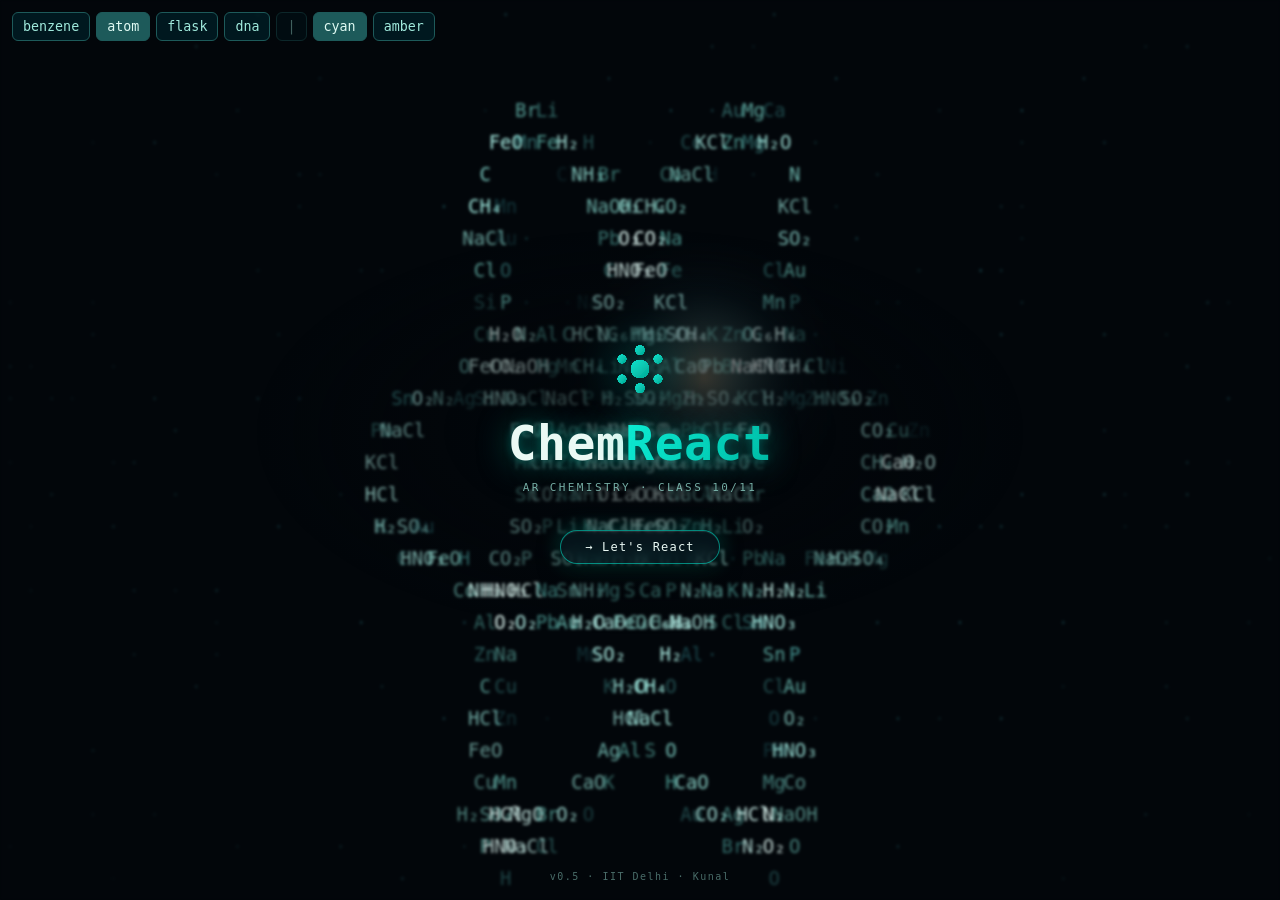
<file: previews/ascii-splash.html>
<!DOCTYPE html>
<html lang="en">
<head>
<meta charset="utf-8">
<meta name="viewport" content="width=device-width,initial-scale=1">
<title>ChemReact ASCII Splash</title>
<style>
  html,body { margin:0; height:100%; overflow:hidden; background:#02060a;
              font-family: ui-monospace, "JetBrains Mono", Consolas, monospace; color:#dffaf3; }
  /* ASCII bg gets a tiny blur — keeps texture legible from distance, makes
     foreground chrome (logo + button) read cleanly. App name is priority. */
  canvas    { display:block; width:100vw; height:100vh; filter: blur(1.4px); }

  /* Soft radial darken behind the title — pulls the bg back so text pops
     without killing the ascii effect. Sits between canvas and chrome. */
  .splash-mask { position:fixed; inset:0; z-index:1; pointer-events:none;
                 background: radial-gradient(ellipse 40% 30% at 50% 48%,
                                              rgba(2,6,10,0.78) 0%,
                                              rgba(2,6,10,0.55) 35%,
                                              rgba(2,6,10,0) 75%); }

  /* Splash chrome — mark + name + button stack, centered. */
  .splash-ui   { position:fixed; inset:0; z-index:5; display:flex; flex-direction:column;
                 align-items:center; justify-content:center; gap:14px;
                 pointer-events:none; padding:0 32px; text-align:center; }
  .splash-mark { width:64px; height:64px; opacity:0.95;
                 filter:drop-shadow(0 0 24px rgba(0,229,204,0.6)); }
  .splash-name { margin:4px 0 0; font-size:48px; font-weight:600; letter-spacing:0.5px;
                 line-height:1; color:#eaf9f4;
                 text-shadow:0 2px 32px rgba(0,229,204,0.55), 0 0 10px rgba(0,229,204,0.25); }
  .splash-name span { background:linear-gradient(120deg,#14F0D8 0%,#00B09B 100%);
                      -webkit-background-clip:text; background-clip:text; color:transparent; }
  .splash-tag  { margin:0; font-size:11px; opacity:0.72; color:#9fe9dc;
                 letter-spacing:2.4px; text-transform:uppercase; }
  /* Play button: cyan halo + slow pulse so it reads as the call-to-action
     even under the busy ASCII bg. The "→" is a reaction arrow, on-theme. */
  .splash-play { position:relative; pointer-events:auto; margin-top:22px;
                 padding:10px 24px; border-radius:24px;
                 background:rgba(8,30,38,0.55); border:1px solid rgba(0,229,204,0.55);
                 backdrop-filter:blur(8px) saturate(140%);
                 -webkit-backdrop-filter:blur(8px) saturate(140%);
                 color:#eaf9f4; font:12px/1 ui-monospace,monospace; letter-spacing:1.2px;
                 cursor:pointer;
                 box-shadow:
                   0 8px 22px rgba(0,0,0,0.5),
                   inset 0 1px 0 rgba(255,255,255,0.08),
                   0 0 22px rgba(0,229,204,0.28);
                 transition: transform .18s ease, box-shadow .18s ease, background .18s ease;
                 animation: btnPulse 3.4s ease-in-out infinite; }
  .splash-play:hover  { background:rgba(12,50,60,0.72); transform:translateY(-2px); }
  .splash-play:active { transform:translateY(0) scale(0.97); }
  @keyframes btnPulse {
    0%, 100% { box-shadow: 0 12px 32px rgba(0,0,0,0.55), inset 0 1px 0 rgba(255,255,255,0.08), 0 0 22px rgba(0,229,204,0.22); }
    50%      { box-shadow: 0 12px 32px rgba(0,0,0,0.55), inset 0 1px 0 rgba(255,255,255,0.08), 0 0 38px rgba(0,229,204,0.45); }
  }
  .splash-credit { position:fixed; left:0; right:0; bottom:18px; z-index:5;
                   text-align:center; font-size:10px; letter-spacing:1.5px;
                   color:rgba(159,233,220,0.45); pointer-events:none; }

  .toolbar  { position:fixed; top:12px; left:12px; z-index:10; display:flex; gap:6px;
              font:12px/1.2 ui-monospace,Consolas,monospace; color:#9fe9dc; }
  .toolbar button { background:rgba(0,40,50,0.55); color:#9fe9dc; border:1px solid #1d5a5a;
                    padding:6px 10px; border-radius:6px; cursor:pointer; font-family:inherit; }
  .toolbar button.on { background:#1d5a5a; color:#dffaf3; }
</style>
</head>
<body>
<canvas id="c"></canvas>
<div class="splash-mask"></div>

<div class="splash-ui">
  <!-- Atom mark — same goo metaball style as the project's logo. -->
  <svg class="splash-mark" viewBox="0 0 64 64" aria-hidden="true">
    <defs>
      <filter id="sp-goo" x="-20%" y="-20%" width="140%" height="140%">
        <feGaussianBlur in="SourceGraphic" stdDeviation="1.3" result="b"/>
        <feColorMatrix in="b" mode="matrix"
          values="1 0 0 0 0  0 1 0 0 0  0 0 1 0 0  0 0 0 22 -10" result="g"/>
        <feComposite in="SourceGraphic" in2="g" operator="atop"/>
      </filter>
      <linearGradient id="sp-grad" x1="0%" y1="0%" x2="100%" y2="100%">
        <stop offset="0%"  stop-color="#14F0D8"/>
        <stop offset="100%" stop-color="#00B09B"/>
      </linearGradient>
    </defs>
    <g filter="url(#sp-goo)" fill="url(#sp-grad)">
      <circle cx="32" cy="32" r="9.5"/>
      <circle cx="32" cy="13" r="5.2"/>
      <circle cx="32" cy="51" r="5.2"/>
      <circle cx="14" cy="22" r="4.8"/>
      <circle cx="50" cy="22" r="4.8"/>
      <circle cx="14" cy="42" r="4.8"/>
      <circle cx="50" cy="42" r="4.8"/>
    </g>
  </svg>
  <h1 class="splash-name">Chem<span>React</span></h1>
  <p class="splash-tag">AR Chemistry · Class 10/11</p>
  <button class="splash-play" type="button">→ Let's React</button>
</div>
<div class="splash-credit">v0.5 · IIT Delhi · Kunal</div>

<div class="toolbar" id="toolbar"></div>
<script>
// ───── CONFIG ──────────────────────────────────────────────────────────
const CONFIG = {
  symbolDensity:  0.72,
  animationSpeed: 1,
  palette:        'cyan',       // 'cyan' | 'amber'
  sourceImage:    'atom',       // 'benzene' | 'atom' | 'flask' | 'dna'
  cols:           62,
  swapInterval:   1100,         // ms — average swap interval per cell
  pulseCycle:     5400,         // ms — pulse wave period from atom center
  vignette:       0.92          // 0..1 — corner darkening strength
};

const ELEMENTS = ['H','O','C','N','Na','Fe','Cu','Ag','Au','K','Cl','Mg','Ca','Zn','S','P','Li','Br','Si','Al','Mn','Co','Ni','Pb','Sn'];
const FORMULAS = ['H₂O','CO₂','NH₃','CH₄','NaCl','O₂','HCl','H₂','N₂','SO₂','HNO₃','H₂SO₄','C₆H₆','NaOH','KCl','MgO','CaO','FeO'];

const PALETTES = {
  cyan:  { bg:'#02060a', shadow:[2,6,10],   dim:[60,170,180],  mid:[120,235,220], bright:[230,255,250] },
  amber: { bg:'#0a0602', shadow:[10,6,2],   dim:[160,110,70],  mid:[240,180,100], bright:[255,235,190] }
};

// ───── Source-image generators ─────────────────────────────────────────
const SOURCES = {
  benzene(x,w,h) {
    const cx=w/2, cy=h/2, r=Math.min(w,h)*0.34;
    x.strokeStyle='#fff'; x.fillStyle='#fff'; x.lineWidth=w*0.025;
    const v=[]; for(let i=0;i<6;i++){const a=-Math.PI/2+i*Math.PI/3; v.push([cx+Math.cos(a)*r, cy+Math.sin(a)*r]);}
    x.beginPath(); v.forEach(([px,py],i)=> i?x.lineTo(px,py):x.moveTo(px,py)); x.closePath(); x.stroke();
    for(let i=0;i<6;i+=2){
      const [a1,b1]=v[i], [a2,b2]=v[(i+1)%6];
      x.beginPath();
      x.moveTo(cx+(a1-cx)*0.78, cy+(b1-cy)*0.78);
      x.lineTo(cx+(a2-cx)*0.78, cy+(b2-cy)*0.78);
      x.stroke();
    }
    v.forEach(([px,py])=>{ x.beginPath(); x.arc(px,py,w*0.022,0,Math.PI*2); x.fill(); });
  },
  atom(x,w,h) {
    const cx=w/2, cy=h/2;
    const Rorb = Math.min(w,h)*0.42;
    const rNuc = Math.min(w,h)*0.085;
    x.strokeStyle='#fff'; x.fillStyle='#fff';
    x.beginPath(); x.arc(cx,cy,rNuc*1.6,0,Math.PI*2); x.globalAlpha=0.35; x.fill(); x.globalAlpha=1;
    x.beginPath(); x.arc(cx,cy,rNuc,0,Math.PI*2);     x.fill();
    x.lineWidth = w*0.011;
    for(let i=0;i<3;i++){
      x.save(); x.translate(cx,cy); x.rotate(i*Math.PI/3);
      x.beginPath(); x.ellipse(0,0,Rorb,Rorb*0.34,0,0,Math.PI*2); x.stroke();
      x.restore();
    }
    for(let i=0;i<3;i++){
      const baseRot = i*Math.PI/3;
      for(const t of [0, Math.PI*2/3, Math.PI*4/3]){
        x.save(); x.translate(cx,cy); x.rotate(baseRot);
        x.beginPath(); x.arc(Math.cos(t)*Rorb, Math.sin(t)*Rorb*0.34, w*0.022, 0, Math.PI*2); x.fill();
        x.restore();
      }
    }
  },
  flask(x,w,h) {
    const cx=w/2, cy=h*0.55, fw=w*0.5, fh=h*0.55, nw=w*0.13, nh=h*0.18;
    x.strokeStyle='#fff'; x.lineWidth=w*0.014;
    x.beginPath();
    x.moveTo(cx-nw/2, cy-fh/2-nh); x.lineTo(cx-nw/2, cy-fh/2);
    x.lineTo(cx-fw/2, cy+fh/2);    x.lineTo(cx+fw/2, cy+fh/2);
    x.lineTo(cx+nw/2, cy-fh/2);    x.lineTo(cx+nw/2, cy-fh/2-nh);
    x.stroke();
    const liqY = cy + fh*0.1;
    const sl = (-(fw-nw)/2) / fh;
    const lx = cx - nw/2 + sl*(liqY - (cy-fh/2));
    const rx = cx + nw/2 - sl*(liqY - (cy-fh/2));
    x.fillStyle='rgba(255,255,255,0.7)';
    x.beginPath(); x.moveTo(lx,liqY); x.lineTo(rx,liqY); x.lineTo(cx+fw/2,cy+fh/2); x.lineTo(cx-fw/2,cy+fh/2); x.closePath(); x.fill();
    x.fillStyle='#fff';
    for(let i=0;i<6;i++){ const bx=cx+Math.sin(i*1.7)*fw*0.3, by=cy+(i%3)*fh*0.1; x.beginPath(); x.arc(bx,by,w*0.014,0,Math.PI*2); x.fill(); }
  },
  dna(x,w,h) {
    const cx=w/2, amp=w*0.18, wl=h*0.32, y0=h*0.08, y1=h*0.92;
    x.strokeStyle='#fff'; x.lineWidth=w*0.014;
    for(const ph of [0,Math.PI]){
      x.beginPath();
      for(let y=y0;y<=y1;y+=1.5){
        const px = cx + Math.sin((y-y0)/wl*Math.PI*2 + ph) * amp;
        if(y===y0) x.moveTo(px,y); else x.lineTo(px,y);
      }
      x.stroke();
    }
    x.lineWidth=w*0.007;
    for(let y=y0;y<=y1;y+=wl*0.16){
      const ph=(y-y0)/wl*Math.PI*2;
      x.beginPath();
      x.moveTo(cx+Math.sin(ph)*amp, y);
      x.lineTo(cx+Math.sin(ph+Math.PI)*amp, y);
      x.stroke();
    }
  }
};

function buildSource(kind, gw, gh) {
  const scale = 4, w = gw*scale, h = gh*scale;
  const c = document.createElement('canvas'); c.width=w; c.height=h;
  const x = c.getContext('2d');
  x.fillStyle='#000'; x.fillRect(0,0,w,h);
  (SOURCES[kind] || SOURCES.atom)(x, w, h);
  const data = x.getImageData(0,0,w,h).data;
  const lum = new Float32Array(gw*gh);
  for(let gy=0; gy<gh; gy++) for(let gx=0; gx<gw; gx++){
    let s=0;
    for(let dy=0; dy<scale; dy++) for(let dx=0; dx<scale; dx++){
      const i = ((gy*scale+dy)*w + gx*scale+dx) * 4;
      s += 0.299*data[i] + 0.587*data[i+1] + 0.114*data[i+2];
    }
    lum[gy*gw+gx] = s / (scale*scale*255);
  }
  return lum;
}

// ───── Render state ────────────────────────────────────────────────────
const canvas = document.getElementById('c');
const ctx = canvas.getContext('2d');
let cellW, cellH, cols, rows, lum;
let cells = [];
let vignetteGrad = null;
let centerX = 0, centerY = 0, maxRad = 0;

function lerp(a, b, t) { return [a[0]+(b[0]-a[0])*t, a[1]+(b[1]-a[1])*t, a[2]+(b[2]-a[2])*t]; }
function rampColor(L, pal) {
  if (L < 0.4) return lerp(pal.dim, pal.mid, L / 0.4);
  return lerp(pal.mid, pal.bright, (L - 0.4) / 0.6);
}
function pickSym(L) {
  if (L < 0.04) return Math.random() < CONFIG.symbolDensity * 0.14 ? '·' : null;
  if (L < 0.18) return Math.random() < CONFIG.symbolDensity * 0.55 ? ELEMENTS[Math.random()*ELEMENTS.length|0] : null;
  if (L > 0.55) return FORMULAS[Math.random()*FORMULAS.length|0];
  return ELEMENTS[Math.random()*ELEMENTS.length|0];
}

function buildCells() {
  cells = new Array(rows);
  for(let y=0; y<rows; y++){
    const row = new Array(cols);
    for(let x=0; x<cols; x++){
      const L = lum[y*cols+x];
      row[x] = {
        sym:     pickSym(L),
        lum:     L,
        swapAt:  Math.random() * CONFIG.swapInterval * 1.5,
        twinkle: Math.random() * Math.PI * 2,
        px: 0, py: 0, dist: 0
      };
    }
    cells[y] = row;
  }
  // Off-center atom for compositional tension — eye doesn't sit dead-center.
  // Chrome stays centered (CSS) so the slight mis-alignment creates depth.
  centerX = innerWidth  * 0.55;
  centerY = innerHeight * 0.42;
  maxRad  = Math.hypot(Math.max(centerX, innerWidth - centerX),
                       Math.max(centerY, innerHeight - centerY));
  for(let y=0; y<rows; y++) for(let x=0; x<cols; x++){
    const c = cells[y][x];
    c.px = (x + 0.5) * cellW;
    c.py = (y + 0.5) * cellH;
    c.dist = Math.hypot(c.px - centerX, c.py - centerY);
  }
}

function buildVignette(pal) {
  const g = ctx.createRadialGradient(centerX, centerY, 0, centerX, centerY, maxRad);
  g.addColorStop(0,    `rgba(${pal.shadow[0]},${pal.shadow[1]},${pal.shadow[2]},0)`);
  g.addColorStop(0.45, `rgba(${pal.shadow[0]},${pal.shadow[1]},${pal.shadow[2]},0)`);
  g.addColorStop(1,    `rgba(${pal.shadow[0]},${pal.shadow[1]},${pal.shadow[2]},${CONFIG.vignette})`);
  vignetteGrad = g;
}

function resize() {
  const dpr = Math.min(2, devicePixelRatio || 1);
  canvas.width  = innerWidth  * dpr;
  canvas.height = innerHeight * dpr;
  ctx.setTransform(dpr,0,0,dpr,0,0);
  cols  = CONFIG.cols;
  cellW = innerWidth / cols;
  cellH = cellW * 1.55;
  rows  = Math.ceil(innerHeight / cellH) + 1;
  lum   = buildSource(CONFIG.sourceImage, cols, rows);
  buildCells();
  buildVignette(PALETTES[CONFIG.palette]);
}

let last = performance.now();
let pulseT = 0;
function frame(now) {
  const dt = Math.min(60, now - last);
  last = now;
  const speed = CONFIG.animationSpeed;
  const pal   = PALETTES[CONFIG.palette];

  pulseT = (pulseT + dt / CONFIG.pulseCycle) % 1;
  const pulseActive = pulseT < 0.6 ? pulseT / 0.6 : 0;
  const pulseR      = pulseActive * (maxRad + 60);
  const pulseFade   = pulseActive > 0 ? (1 - pulseT/0.6) : 0;

  ctx.fillStyle = pal.bg;
  ctx.fillRect(0, 0, innerWidth, innerHeight);
  ctx.font = `${(cellH*0.62)|0}px ui-monospace, "JetBrains Mono", "IBM Plex Mono", "Fira Code", Consolas, monospace`;
  ctx.textAlign = 'center';
  ctx.textBaseline = 'middle';

  for(let y=0; y<rows; y++){
    const row = cells[y];
    for(let x=0; x<cols; x++){
      const c = row[x];
      c.swapAt  -= dt * speed;
      c.twinkle += dt * 0.0035 * speed;

      if (c.swapAt <= 0) {
        c.sym = pickSym(c.lum);
        c.swapAt = CONFIG.swapInterval * (0.4 + Math.random()*1.3);
      }
      if (!c.sym) continue;

      let alpha = 0.10 + c.lum * 0.85;
      alpha += (Math.sin(c.twinkle*6) * 0.5 + 0.5) * 0.32 * (0.5 + c.lum * 0.5);
      if (pulseActive > 0) {
        const pd = Math.abs(c.dist - pulseR);
        if (pd < 38) alpha += (1 - pd / 38) * 0.45 * pulseFade * (0.4 + c.lum * 0.6);
      }
      alpha = Math.min(1, Math.max(0, alpha));

      const rgb = rampColor(c.lum, pal);
      ctx.fillStyle = `rgba(${rgb[0]|0},${rgb[1]|0},${rgb[2]|0},${alpha.toFixed(3)})`;
      ctx.fillText(c.sym, c.px, c.py);
    }
  }

  // Nuclear spark — warm bright core at atom center. Adds depth + a hint of
  // chemical reactivity (cyan everything else, this one warm note pops).
  // Pulses subtly with the same cycle as the wave, so they feel coupled.
  const sparkPulse = 0.75 + Math.sin(pulseT * Math.PI * 2) * 0.25;
  const sparkR     = Math.min(innerWidth, innerHeight) * 0.16;
  const sg = ctx.createRadialGradient(centerX, centerY, 0, centerX, centerY, sparkR);
  sg.addColorStop(0,    `rgba(255, 232, 180, ${(0.55 * sparkPulse).toFixed(3)})`);
  sg.addColorStop(0.25, `rgba(180, 240, 220, ${(0.30 * sparkPulse).toFixed(3)})`);
  sg.addColorStop(0.6,  `rgba(40, 100, 110, ${(0.10 * sparkPulse).toFixed(3)})`);
  sg.addColorStop(1,    'rgba(0, 0, 0, 0)');
  ctx.fillStyle = sg;
  ctx.globalCompositeOperation = 'lighter';
  ctx.fillRect(0, 0, innerWidth, innerHeight);
  ctx.globalCompositeOperation = 'source-over';

  if (vignetteGrad) {
    ctx.fillStyle = vignetteGrad;
    ctx.fillRect(0, 0, innerWidth, innerHeight);
  }

  requestAnimationFrame(frame);
}

// ───── Toolbar ──────────────────────────────────────────────────────────
function buildToolbar() {
  const tb = document.getElementById('toolbar');
  tb.innerHTML = '';
  const mk = (label, onClick, isOn) => {
    const b = document.createElement('button');
    b.textContent = label; b.onclick = onClick;
    if (isOn) b.classList.add('on');
    tb.appendChild(b);
    return b;
  };
  ['benzene','atom','flask','dna'].forEach(k => mk(k, () => { CONFIG.sourceImage = k; resize(); buildToolbar(); }, CONFIG.sourceImage === k));
  const sep = mk('|', ()=>{}, false); sep.disabled = true; sep.style.opacity = 0.4;
  ['cyan','amber'].forEach(k => mk(k, () => { CONFIG.palette = k; buildVignette(PALETTES[k]); buildToolbar(); }, CONFIG.palette === k));
}

resize();
buildToolbar();
addEventListener('resize', resize);
requestAnimationFrame(frame);
</script>
</body>
</html>
</file>
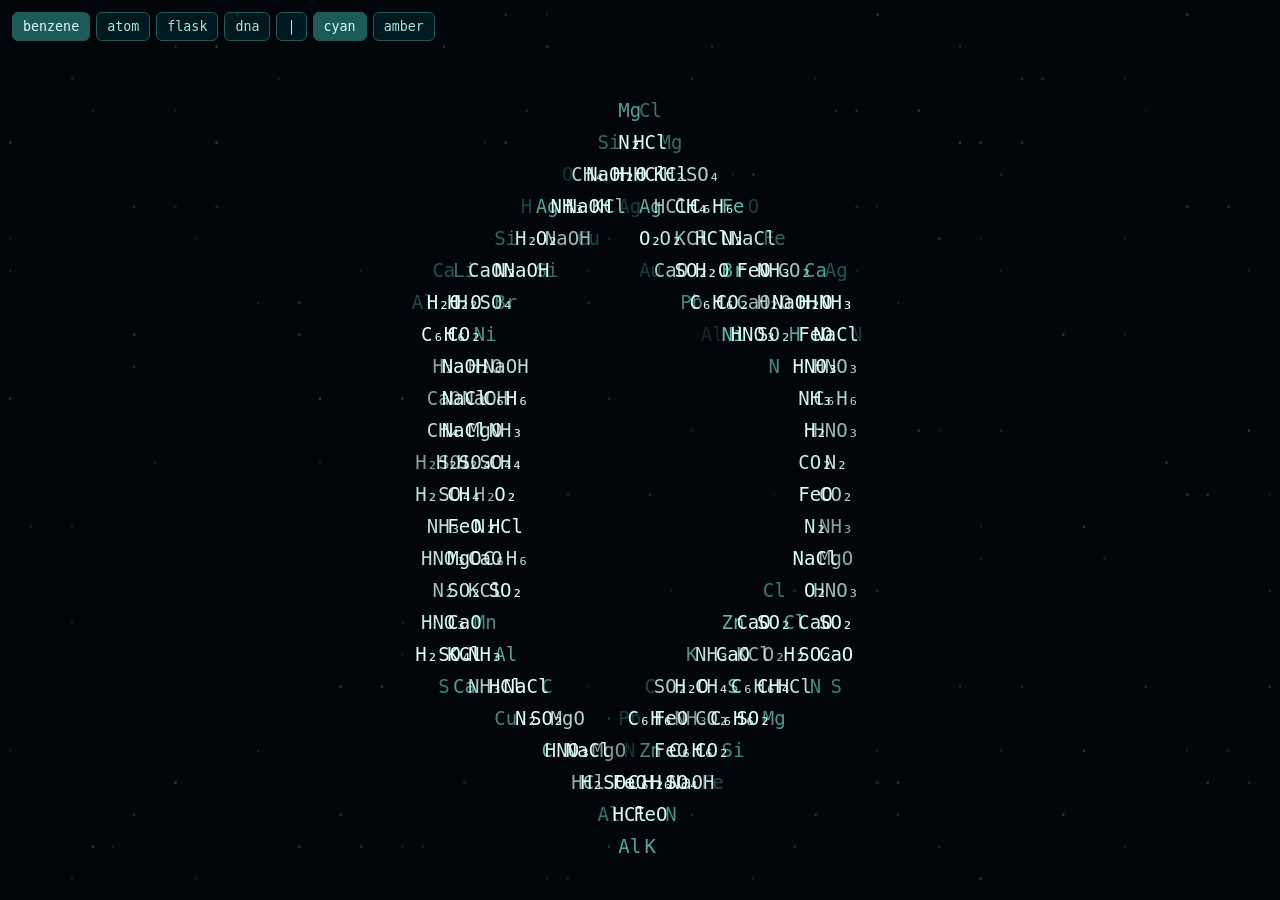
<file: assets/design-previews/ascii-splash-v1.html>
<!DOCTYPE html>
<html lang="en">
<head>
<meta charset="utf-8">
<meta name="viewport" content="width=device-width,initial-scale=1">
<title>ChemReact ASCII Splash</title>
<style>
  html,body { margin:0; height:100%; overflow:hidden; background:#02060a; }
  canvas    { display:block; width:100vw; height:100vh; }
  /* Toolbar — quick variant switching while iterating; remove on integration. */
  .toolbar  { position:fixed; top:12px; left:12px; z-index:10; display:flex; gap:6px;
              font:12px/1.2 ui-monospace,Consolas,monospace; color:#9fe9dc; }
  .toolbar button { background:rgba(0,40,50,0.55); color:#9fe9dc; border:1px solid #1d5a5a;
                    padding:6px 10px; border-radius:6px; cursor:pointer; font-family:inherit; }
  .toolbar button.on { background:#1d5a5a; color:#dffaf3; }
</style>
</head>
<body>
<canvas id="c"></canvas>
<div class="toolbar" id="toolbar"></div>
<script>
// ───── CONFIG ──────────────────────────────────────────────────────────
const CONFIG = {
  symbolDensity:  0.72,        // 0..1 — fill rate for ambient (low-luminance) cells
  animationSpeed: 1,           // overall multiplier
  palette:        'cyan',      // 'cyan' | 'amber'
  sourceImage:    'benzene',   // 'benzene' | 'atom' | 'flask' | 'dna'
  cols:           62,          // target columns; rows derived from viewport aspect
  swapInterval:   1100         // ms — average time between symbol swaps per cell
};

// ───── Symbol pools ────────────────────────────────────────────────────
const ELEMENTS = ['H','O','C','N','Na','Fe','Cu','Ag','Au','K','Cl','Mg','Ca','Zn','S','P','Li','Br','Si','Al','Mn','Co','Ni','Pb','Sn'];
const FORMULAS = ['H₂O','CO₂','NH₃','CH₄','NaCl','O₂','HCl','H₂','N₂','SO₂','HNO₃','H₂SO₄','C₆H₆','NaOH','KCl','MgO','CaO','FeO'];

// ───── Palettes ────────────────────────────────────────────────────────
const PALETTES = {
  cyan:  { bg:'#02060a', dim:[80,200,200],  mid:[120,240,220], bright:[220,255,250] },
  amber: { bg:'#0a0602', dim:[180,130,80],  mid:[240,180,100], bright:[255,230,180] }
};

// ───── Source-image generators ─────────────────────────────────────────
// Each draws a high-contrast B&W silhouette of an iconic chem visual onto
// a hidden canvas. We later sample its luminance per grid cell to decide
// how dense / how bright that cell's symbol should be.
const SOURCES = {
  benzene(x,w,h) {
    const cx=w/2, cy=h/2, r=Math.min(w,h)*0.34;
    x.strokeStyle='#fff'; x.fillStyle='#fff'; x.lineWidth=w*0.025;
    const v=[]; for(let i=0;i<6;i++){const a=-Math.PI/2+i*Math.PI/3; v.push([cx+Math.cos(a)*r, cy+Math.sin(a)*r]);}
    x.beginPath(); v.forEach(([px,py],i)=> i?x.lineTo(px,py):x.moveTo(px,py)); x.closePath(); x.stroke();
    // alternating inner double bonds → reads as benzene, not just a hex
    for(let i=0;i<6;i+=2){
      const [a1,b1]=v[i], [a2,b2]=v[(i+1)%6];
      x.beginPath();
      x.moveTo(cx+(a1-cx)*0.78, cy+(b1-cy)*0.78);
      x.lineTo(cx+(a2-cx)*0.78, cy+(b2-cy)*0.78);
      x.stroke();
    }
    v.forEach(([px,py])=>{ x.beginPath(); x.arc(px,py,w*0.022,0,Math.PI*2); x.fill(); });
  },
  atom(x,w,h) {
    const cx=w/2, cy=h/2, r=Math.min(w,h)*0.42;
    x.strokeStyle='#fff'; x.fillStyle='#fff'; x.lineWidth=w*0.008;
    x.beginPath(); x.arc(cx,cy,Math.min(w,h)*0.06,0,Math.PI*2); x.fill();
    for(let i=0;i<3;i++){ x.save(); x.translate(cx,cy); x.rotate(i*Math.PI/3); x.beginPath(); x.ellipse(0,0,r,r*0.32,0,0,Math.PI*2); x.stroke(); x.restore(); }
    for(let i=0;i<3;i++){ x.save(); x.translate(cx,cy); x.rotate(i*Math.PI/3); x.beginPath(); x.arc(r,0,w*0.025,0,Math.PI*2); x.fill(); x.restore(); }
  },
  flask(x,w,h) {
    const cx=w/2, cy=h*0.55, fw=w*0.5, fh=h*0.55, nw=w*0.13, nh=h*0.18;
    x.strokeStyle='#fff'; x.lineWidth=w*0.014;
    x.beginPath();
    x.moveTo(cx-nw/2, cy-fh/2-nh); x.lineTo(cx-nw/2, cy-fh/2);
    x.lineTo(cx-fw/2, cy+fh/2);    x.lineTo(cx+fw/2, cy+fh/2);
    x.lineTo(cx+nw/2, cy-fh/2);    x.lineTo(cx+nw/2, cy-fh/2-nh);
    x.stroke();
    // liquid fill (bottom 60%)
    const liqY = cy + fh*0.1;
    const sl = (-(fw-nw)/2) / fh;
    const lx = cx - nw/2 + sl*(liqY - (cy-fh/2));
    const rx = cx + nw/2 - sl*(liqY - (cy-fh/2));
    x.fillStyle='rgba(255,255,255,0.7)';
    x.beginPath(); x.moveTo(lx,liqY); x.lineTo(rx,liqY); x.lineTo(cx+fw/2,cy+fh/2); x.lineTo(cx-fw/2,cy+fh/2); x.closePath(); x.fill();
    // bubbles
    x.fillStyle='#fff';
    for(let i=0;i<6;i++){ const bx=cx+Math.sin(i*1.7)*fw*0.3, by=cy+(i%3)*fh*0.1; x.beginPath(); x.arc(bx,by,w*0.014,0,Math.PI*2); x.fill(); }
  },
  dna(x,w,h) {
    const cx=w/2, amp=w*0.18, wl=h*0.32, y0=h*0.08, y1=h*0.92;
    x.strokeStyle='#fff'; x.lineWidth=w*0.014;
    for(const ph of [0,Math.PI]){
      x.beginPath();
      for(let y=y0;y<=y1;y+=1.5){
        const px = cx + Math.sin((y-y0)/wl*Math.PI*2 + ph) * amp;
        if(y===y0) x.moveTo(px,y); else x.lineTo(px,y);
      }
      x.stroke();
    }
    x.lineWidth=w*0.007;
    for(let y=y0;y<=y1;y+=wl*0.16){
      const ph=(y-y0)/wl*Math.PI*2;
      x.beginPath();
      x.moveTo(cx+Math.sin(ph)*amp, y);
      x.lineTo(cx+Math.sin(ph+Math.PI)*amp, y);
      x.stroke();
    }
  }
};

// Render the source 4× the grid res, then box-average per grid cell — gives
// smooth luminance instead of jagged single-pixel sampling.
function buildSource(kind, gw, gh) {
  const scale = 4, w = gw*scale, h = gh*scale;
  const c = document.createElement('canvas'); c.width=w; c.height=h;
  const x = c.getContext('2d');
  x.fillStyle='#000'; x.fillRect(0,0,w,h);
  (SOURCES[kind] || SOURCES.benzene)(x, w, h);
  const data = x.getImageData(0,0,w,h).data;
  // Pre-compute per-cell luminance once
  const lum = new Float32Array(gw * gh);
  for(let gy=0; gy<gh; gy++){
    for(let gx=0; gx<gw; gx++){
      let s = 0;
      for(let dy=0; dy<scale; dy++){
        for(let dx=0; dx<scale; dx++){
          const i = ((gy*scale+dy)*w + gx*scale+dx) * 4;
          s += 0.299*data[i] + 0.587*data[i+1] + 0.114*data[i+2];
        }
      }
      lum[gy*gw+gx] = s / (scale*scale*255);
    }
  }
  return lum;
}

// ───── Render state ────────────────────────────────────────────────────
const canvas = document.getElementById('c');
const ctx = canvas.getContext('2d');
let cellW, cellH, cols, rows, lum;
let cells = [];

function pickSym(L) {
  // Below threshold: usually empty, occasional ambient dot for life.
  if (L < 0.04) return Math.random() < CONFIG.symbolDensity * 0.12 ? '·' : null;
  if (L < 0.18) return Math.random() < CONFIG.symbolDensity * 0.5 ? ELEMENTS[Math.random()*ELEMENTS.length|0] : null;
  if (L > 0.55) return FORMULAS[Math.random()*FORMULAS.length|0];
  return ELEMENTS[Math.random()*ELEMENTS.length|0];
}

function buildCells() {
  cells = new Array(rows);
  for(let y=0; y<rows; y++){
    const row = new Array(cols);
    for(let x=0; x<cols; x++){
      const L = lum[y*cols+x];
      row[x] = {
        sym:     pickSym(L),
        lum:     L,
        swapAt:  Math.random() * CONFIG.swapInterval * 1.5,
        twinkle: Math.random() * Math.PI * 2
      };
    }
    cells[y] = row;
  }
}

function resize() {
  const dpr = Math.min(2, devicePixelRatio || 1);
  canvas.width  = innerWidth  * dpr;
  canvas.height = innerHeight * dpr;
  ctx.setTransform(dpr,0,0,dpr,0,0);
  cols  = CONFIG.cols;
  cellW = innerWidth / cols;
  cellH = cellW * 1.55;        // slightly taller cells — gives clean ASCII-grid aspect
  rows  = Math.ceil(innerHeight / cellH) + 1;
  lum   = buildSource(CONFIG.sourceImage, cols, rows);
  buildCells();
}

let last = performance.now();
function frame(now) {
  const dt = Math.min(60, now - last);
  last = now;
  const speed = CONFIG.animationSpeed;
  const pal   = PALETTES[CONFIG.palette];

  ctx.fillStyle = pal.bg;
  ctx.fillRect(0, 0, innerWidth, innerHeight);
  ctx.font = `${(cellH*0.62)|0}px ui-monospace, "JetBrains Mono", "IBM Plex Mono", "Fira Code", Consolas, monospace`;
  ctx.textAlign = 'center';
  ctx.textBaseline = 'middle';

  for(let y=0; y<rows; y++){
    const row = cells[y];
    const py  = (y + 0.5) * cellH;
    for(let x=0; x<cols; x++){
      const c = row[x];
      c.swapAt  -= dt * speed;
      c.twinkle += dt * 0.0035 * speed;

      if (c.swapAt <= 0) {
        c.sym = pickSym(c.lum);
        c.swapAt = CONFIG.swapInterval * (0.4 + Math.random()*1.3);
      }
      if (!c.sym) continue;

      const baseAlpha = 0.10 + c.lum * 0.85;
      const tw    = (Math.sin(c.twinkle*6) * 0.5 + 0.5) * 0.32 * (0.5 + c.lum * 0.5);
      const alpha = Math.min(1, Math.max(0, baseAlpha + tw));
      const rgb   = c.lum > 0.55 ? pal.bright : (c.lum > 0.22 ? pal.mid : pal.dim);
      ctx.fillStyle = `rgba(${rgb[0]},${rgb[1]},${rgb[2]},${alpha.toFixed(3)})`;
      ctx.fillText(c.sym, (x + 0.5) * cellW, py);
    }
  }
  requestAnimationFrame(frame);
}

// ───── Toolbar (dev affordance) ────────────────────────────────────────
function buildToolbar() {
  const tb = document.getElementById('toolbar');
  const mk = (label, onClick, isOn) => {
    const b = document.createElement('button');
    b.textContent = label; b.onclick = onClick;
    if (isOn) b.classList.add('on');
    tb.appendChild(b);
    return b;
  };
  ['benzene','atom','flask','dna'].forEach(k => mk(k, () => { CONFIG.sourceImage = k; resize(); refreshTb(); }, CONFIG.sourceImage === k));
  mk('|', ()=>{}, false).disabled = true;
  ['cyan','amber'].forEach(k => mk(k, () => { CONFIG.palette = k; refreshTb(); }, CONFIG.palette === k));
}
function refreshTb() { document.getElementById('toolbar').innerHTML=''; buildToolbar(); }

resize();
buildToolbar();
addEventListener('resize', resize);
requestAnimationFrame(frame);
</script>
</body>
</html>
</file>
